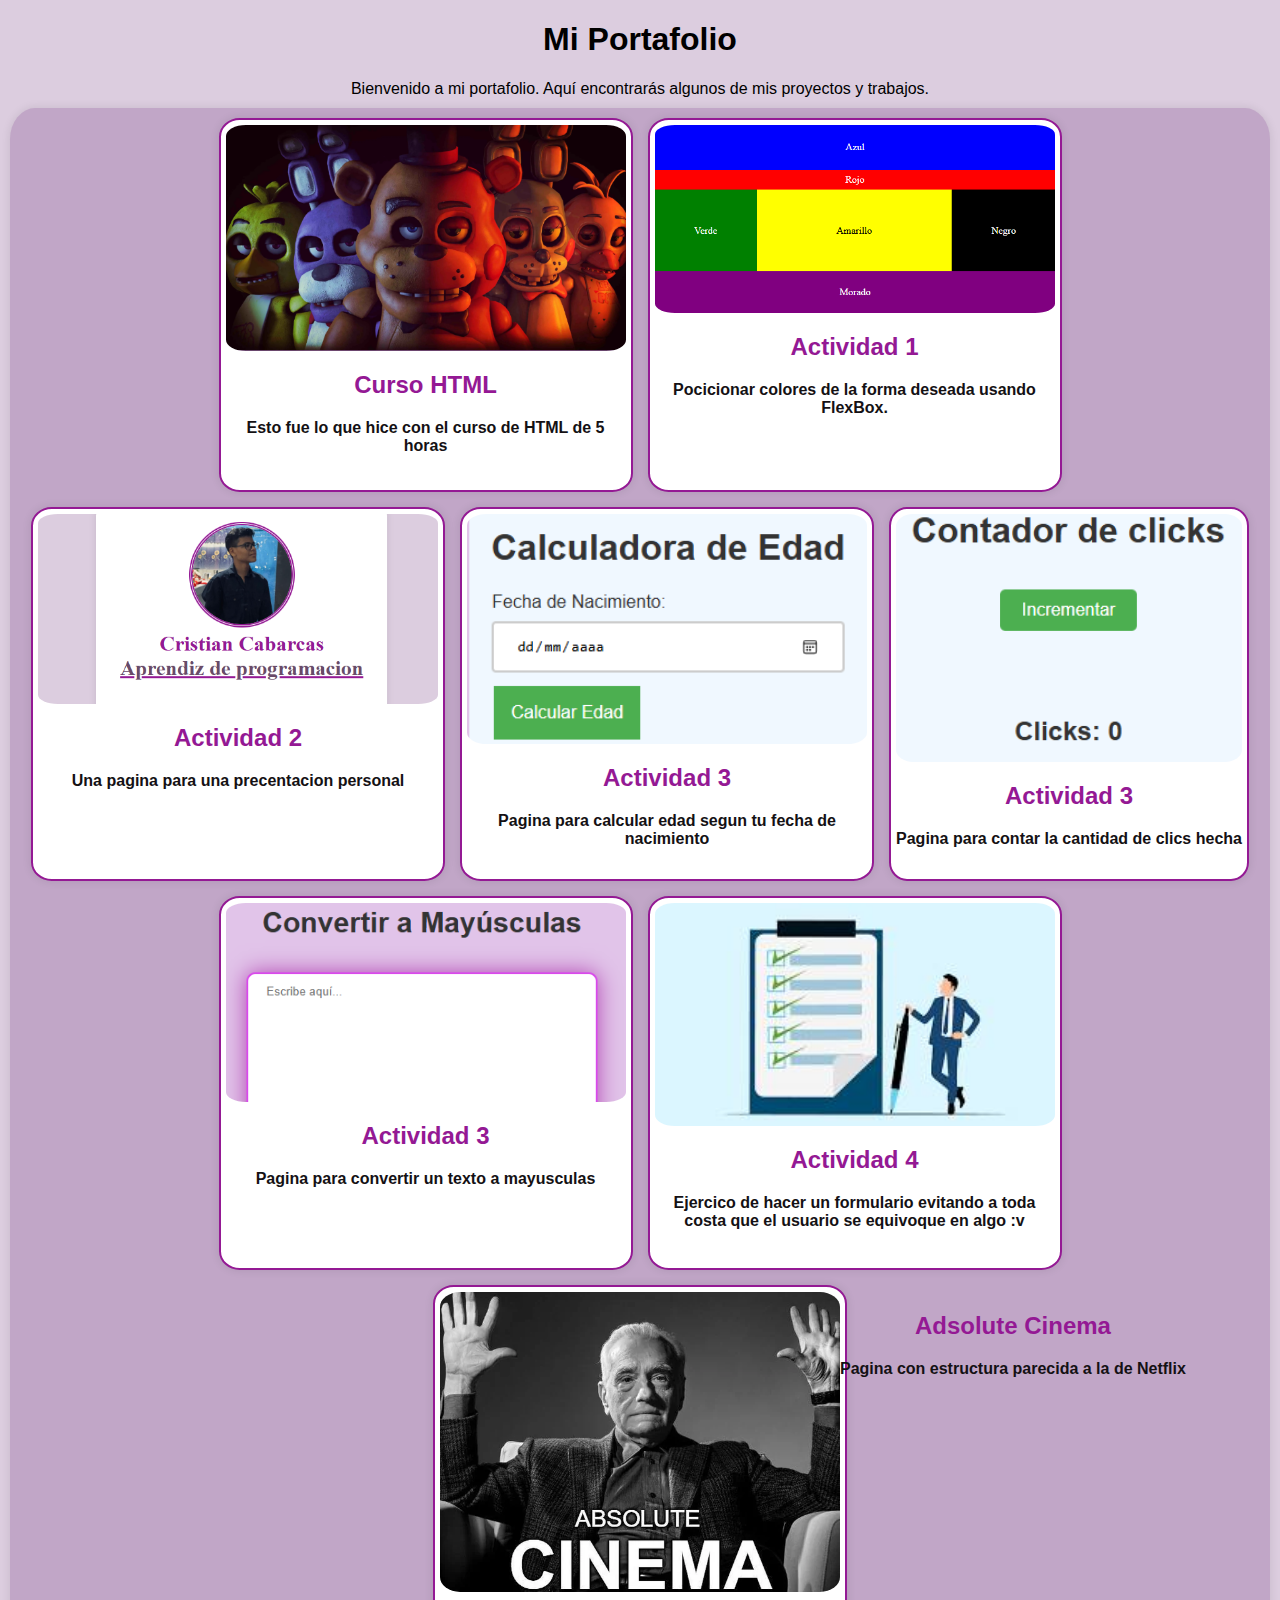
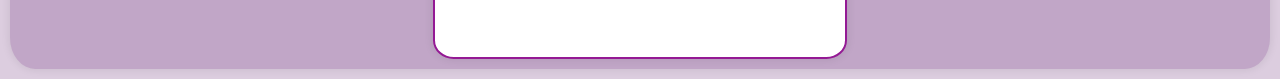
<file: index.html>
<!DOCTYPE html>
<html lang="en">

  <head>
    <meta charset="UTF-8">
    <meta name="viewport" content="width=device-width, initial-scale=1.0">
    <title>My Web Page</title>
    <link href="https://cdn.jsdelivr.net/npm/bootstrap@5.3.6/dist/css/bootstrap.min.css" rel="stylesheet" integrity="sha384-4Q6Gf2aSP4eDXB8Miphtr37CMZZQ5oXLH2yaXMJ2w8e2ZtHTl7GptT4jmndRuHDT" crossorigin="anonymous">
    <link rel="stylesheet"  href="style.css">
  </head>

  <body>
    <h1 class="text"> Mi Portafolio</h1>
    <p class="text">Bienvenido a mi portafolio. Aquí encontrarás algunos de mis proyectos y trabajos.</p>
    <div class="portafolio">
      <a  href="Probando/index.html" target="_blank">
        <div class="proyecto">
          <img src="Probando/imagen-FNAF.png" alt="Imagen de FNAF" class="imagen">
          <h2>Curso HTML</h2>
          <p>Esto fue lo que hice con el curso de HTML de 5 horas</p>
        </div>
      </a>
      <a  href="pagina-colores/colores.html" target="_blank">   
        <div class="proyecto">
          <img src="pagina-colores/Captura de pantalla 2025-05-06 141539.png" alt="Colores" class="imagen">
          <h2>Actividad 1</h2>
          <p>Pocicionar colores de la forma deseada usando FlexBox.</p>
        </div>
      </a>
      <a  href="trabajo-2/index.html" target="_blank">
        <div class="proyecto">
          <img src="trabajo-2/imagen-trabajo.png" alt="Previsualizacion trabajo" class="imagen">
          <h2>Actividad 2</h2>
          <p>Una pagina para una precentacion personal</p>
        </div>
      </a>
      <a  href="trabajo 4/calcular-edad/calculadora.html" target="_blank">
        <div class="proyecto">
          <img src="trabajo 4/calcular-edad/Imagen-edad.png" alt="Previsualizacion trabajo" class="imagen">
          <h2>Actividad 3</h2>
          <p>Pagina para calcular edad segun tu fecha de nacimiento</p>
        </div>
      </a>
      <a  href="trabajo 4/contador-click/contador.html" target="_blank">
        <div class="proyecto">
          <img src="trabajo 4/contador-click/Imagen-contador.png" alt="Previsualizacion trabajo" class="imagen">
          <h2>Actividad 3</h2>
          <p>Pagina para contar la cantidad de clics hecha</p>
        </div>
      </a>
      <a  href="trabajo 4/mayusculas/mayusculas.html" target="_blank">
        <div class="proyecto">
          <img src="trabajo 4/mayusculas/Imagen-mayusculas.png" alt="Previsualizacion trabajo" class="imagen">
          <h2>Actividad 3</h2>
          <p>Pagina para convertir un texto a mayusculas</p>
        </div>
      </a>
      <a  href="formulario/form.html" target="_blank">
        <div class="proyecto">
          <img src="[data-uri]" alt="Previsualizacion trabajo" class="imagen">
          <h2>Actividad 4</h2>
          <p>Ejercico de hacer un formulario evitando a toda costa que el usuario se equivoque en algo :v</p>
        </div>
      </a>
      <a  href="Absolute-Cinema/index.html" target="_blank">
        <div class="proyecto">
          <img src="Absolute-Cinema/absolute-cinema.webp" alt="Imagen Adsolute Cinema" class="imagen">
          <h2>Adsolute Cinema</h2>
          <p>Pagina con estructura parecida a la de Netflix</p>
        </div>
      </a>      
      </div>
  </body>
</html>
</file>
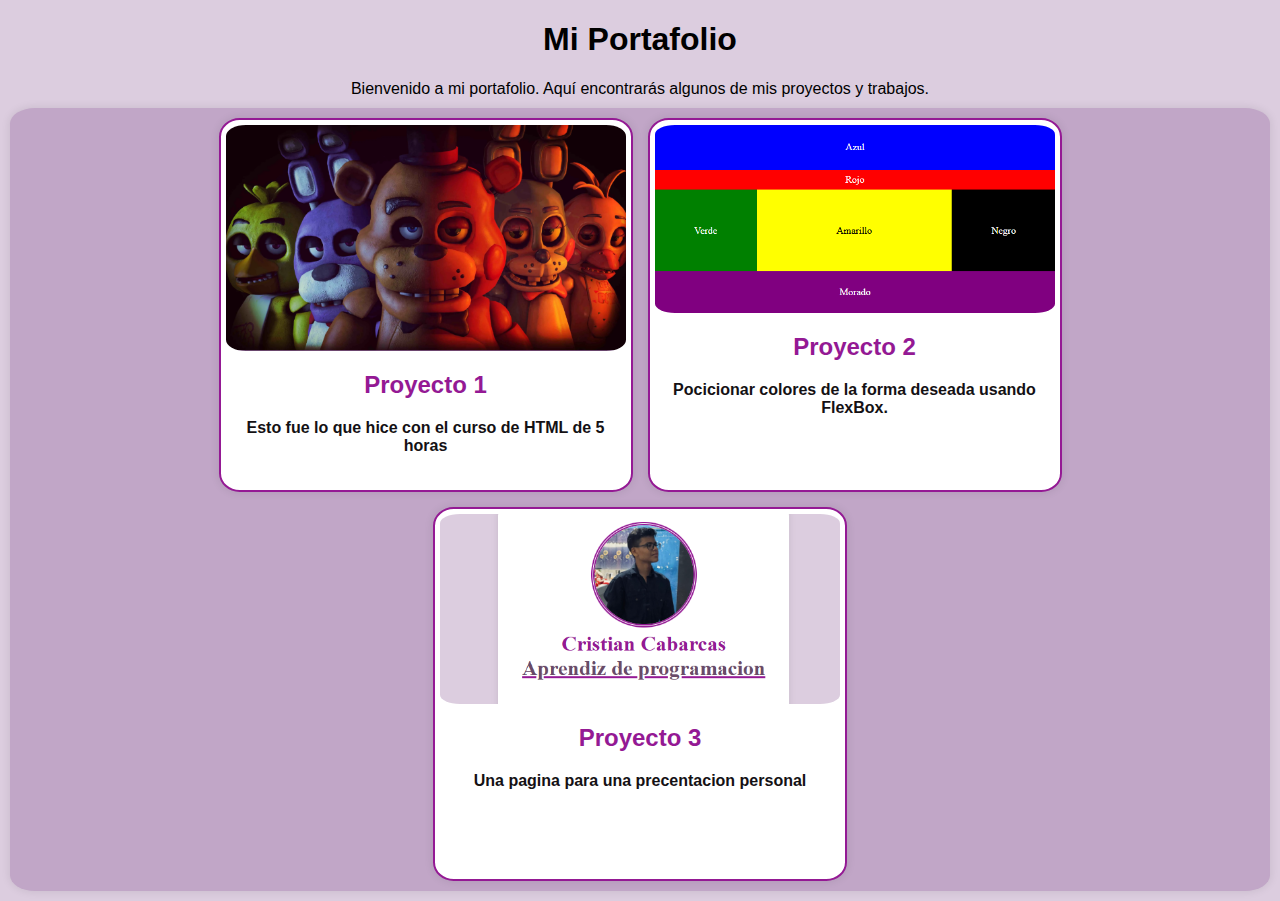
<file: Portafolio/Portafolio/index.html>
<!DOCTYPE html>
<html lang="en">

  <head>
    <meta charset="UTF-8">
    <meta name="viewport" content="width=device-width, initial-scale=1.0">
    <title>My Web Page</title>
    <link rel="stylesheet"  href="style.css">
  </head>

  <body>
    <h1> Mi Portafolio</h1>
    <p>Bienvenido a mi portafolio. Aquí encontrarás algunos de mis proyectos y trabajos.</p>
    <div class="portafolio">
      <a  href="Probando/index.html" target="_blank">
        <div class="proyecto">
          <img src="Probando/imagen-FNAF.png" alt="Imagen de FNAF" class="imagen">
          <h2>Proyecto 1</h2>
          <p>Esto fue lo que hice con el curso de HTML de 5 horas</p>
        </div>
      </a>
      <a  href="pagina-colores/colores.html" target="_blank">   
        <div class="proyecto">
          <img src="pagina-colores/Captura de pantalla 2025-05-06 141539.png" alt="Colores" class="imagen">
          <h2>Proyecto 2</h2>
          <p>Pocicionar colores de la forma deseada usando FlexBox.</p>
        </div>
      </a>
      <div class="proyectos">
        <a  href="trabajo-2/index.html" target="_blank">
          <div class="proyecto">
            <img src="trabajo-2/imagen-trabajo.png" alt="Previsualizacion trabajo" class="imagen">
            <h2>Proyecto 3</h2>
            <p>Una pagina para una precentacion personal</p>
          </div>
        </a>
      </div>
    </div>
  </body>
</html>
</file>
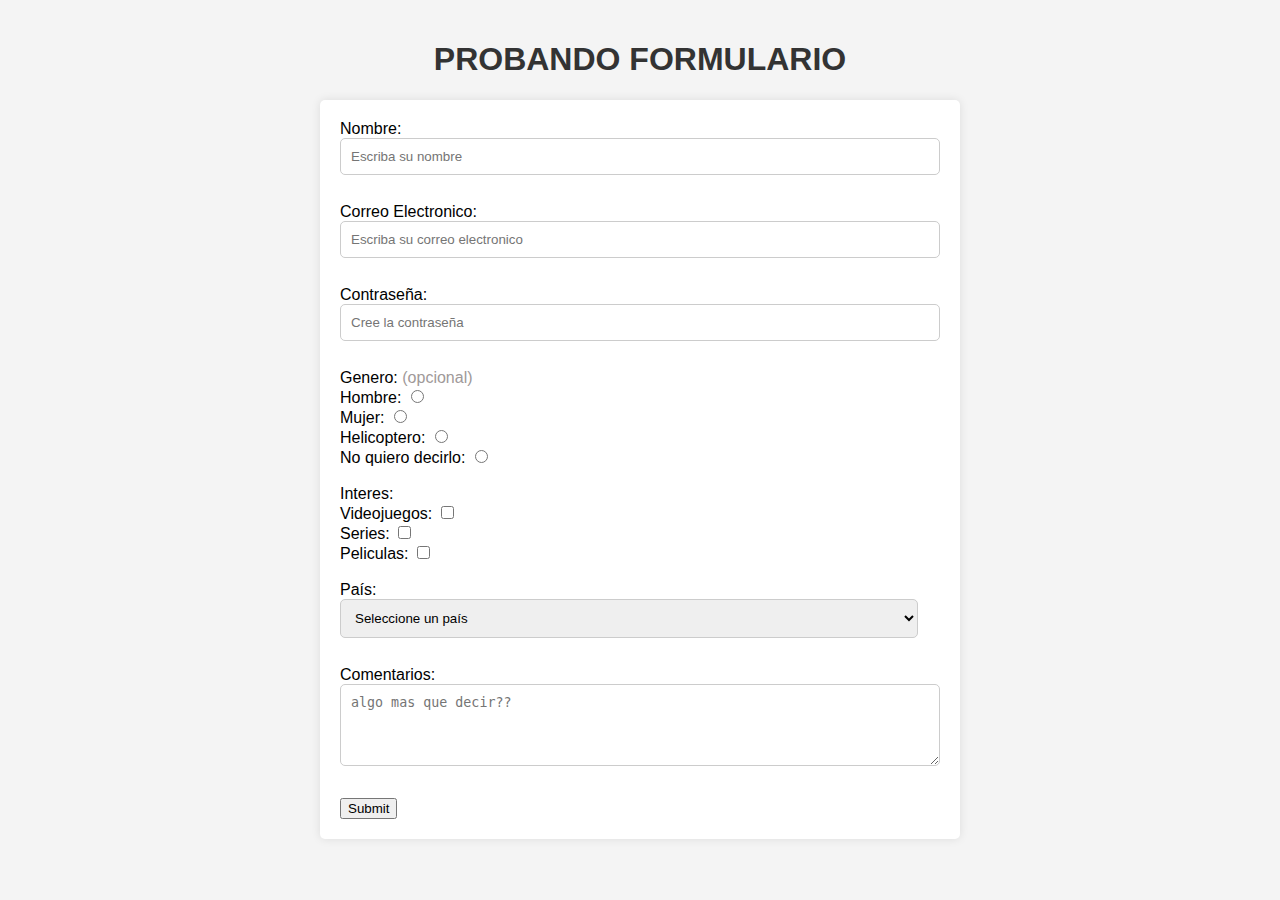
<file: formulario/form.html>
<!DOCTYPE html>
<html lang="es">
  <head>
    <title>Probando Form</title>
    <style>
      body {
        font-family: Arial, sans-serif;
        background-color: #f4f4f4;
        margin: 0;
        padding: 20px;
      }
      h1 {
        text-align: center;
        color: #333;
      }
      form {
        max-width: 600px;
        margin: auto;
        background: #fff;
        padding: 20px;
        border-radius: 5px;
        box-shadow: 0 0 10px rgba(0, 0, 0, 0.1);
      }
      input[type="text"],
      input[type="email"],
      input[type="password"],
      select,
      textarea {
        width: calc(100% - 22px);
        padding: 10px;
        margin-bottom: 10px;
        border-radius: 5px;
        border: 1px solid #ccc;
      }
      input[type="radio"],
      input[type="checkbox"] {
        margin-right: 10px;
      }
    </style>
  </head>
  <body>
    <!--todos los datos son obligatorios excepto el genero, todo los campos deben tener deben tener el place holder y el title, la contraseña debe tener minimo ocho caracteres y maximo 12, cuando le de click a label debe ponerse el input, la contraseña debe tener un simbolo en mayuscula y un numero-->
    <h1>PROBANDO FORMULARIO</h1>
    <form action="#" method="post">
      <label for="name">Nombre: </label>
      <input type="text" id="name" name="nombre" title="Ingrese su nombre" placeholder="Escriba su nombre" required><br><br>

      <label for="correo">Correo Electronico: </label>
      <input type="email" id="correo" name="correo" title="Ingrese su correo" placeholder="Escriba su correo electronico" required><br><br>

      <label for="contra">Contraseña: </label>
      <input type="password" id="contra" name="contraseña" title="La contraseña debe entre 8 a 12 caracteres y debe tener una mayuscula, numeros y simbolos (@-_$#/()=?¿!)" placeholder="Cree la contraseña"  minlength="8" maxlength="12" pattern="(?=.*[A-Z])(?=.*\d)(?=.*[@$!%*?&])[A-Za-z\d@$!%*?&]{8,12}" required><br><br>

      <label>Genero: </label>
      <label style="color: rgb(160, 153, 153);">(opcional)</label><br>
      <label for="hom">Hombre: </label>
      <input type="radio" id="hom" name="genero"><br>
      <label for="muj">Mujer: </label>
      <input type="radio" id="muj" name="genero"><br>
      <label for="hel">Helicoptero: </label>
      <input type="radio" name="genero" id="hel"><br>
      <label for="no-digo">No quiero decirlo: </label>
      <input type="radio" name="genero" id="no-digo"><br><br>

      <label for="Int">Interes: </label><br>
      <label for="juegos">Videojuegos: </label>
      <input type="checkbox" id="juegos" name="interes"><br>
      <label for="series">Series: </label>
      <input type="checkbox" id="series" name="interes"><br>
      <label for="peliculas">Peliculas: </label>
      <input type="checkbox" id="peliculas" name="interes"><br><br>

      <label for="pais">País: </label>
      <select name="pais" id="pais" required>
        <option value="" disabled selected>Seleccione un país</option>
        <option value="colombia">Colombia</option>
        <option value="mexico">México</option>
        <option value="argentina">Argentina</option>
        <option value="españa">España</option>
      </select><br><br>

      <label for="comen">Comentarios: </label>
      <textarea name="comentarios" id="comen" rows="4" cols="50" title="si tienes algo mas que decir ponlo aqui bro :v" placeholder="algo mas que decir??"></textarea><br><br>


     <input type="submit">
    </form>
  </body>
</html>
</file>
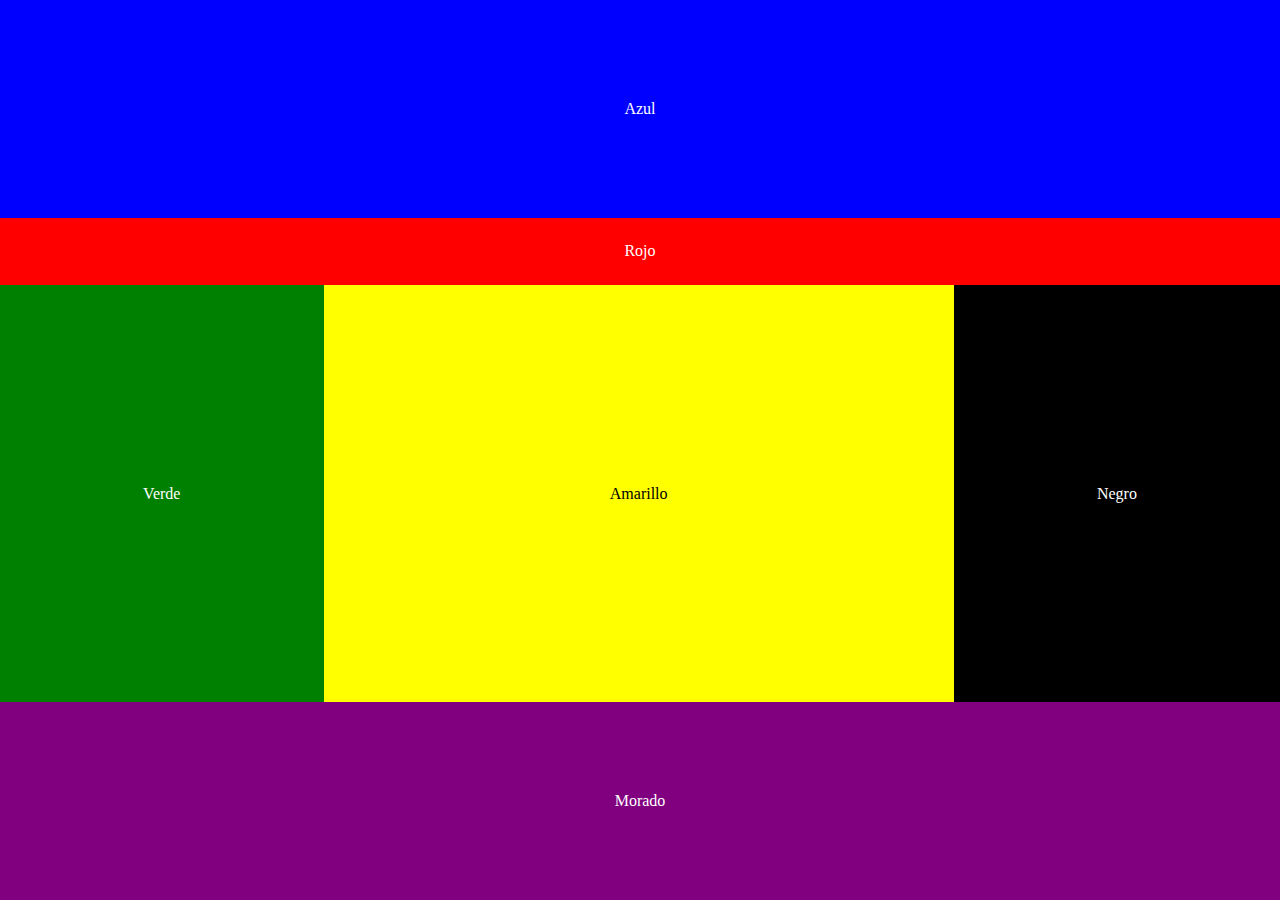
<file: pagina-colores/colores.html>
<!DOCTYPE html>
<html lang="es">
  <head>
    <meta charset="UTF-8" />
    <meta name="viewport" content="width=device-width, initial-scale=1.0"/>
    <title>Colores</title>
    <link rel="stylesheet" href="style.css" />
  </head>
  <body>
    <div class="container">
      <div class="color-azul">Azul</div>
      <div class="color-rojo">Rojo</div>
      <div class="fila-mitad">
        <div class="color-verde">Verde</div>
        <div class="color-amarillo">Amarillo</div>
        <div class="color-negro">Negro</div>
      </div>
      <div class="color-morado">Morado</div>
    </div>
  </body>
</html>
</file>
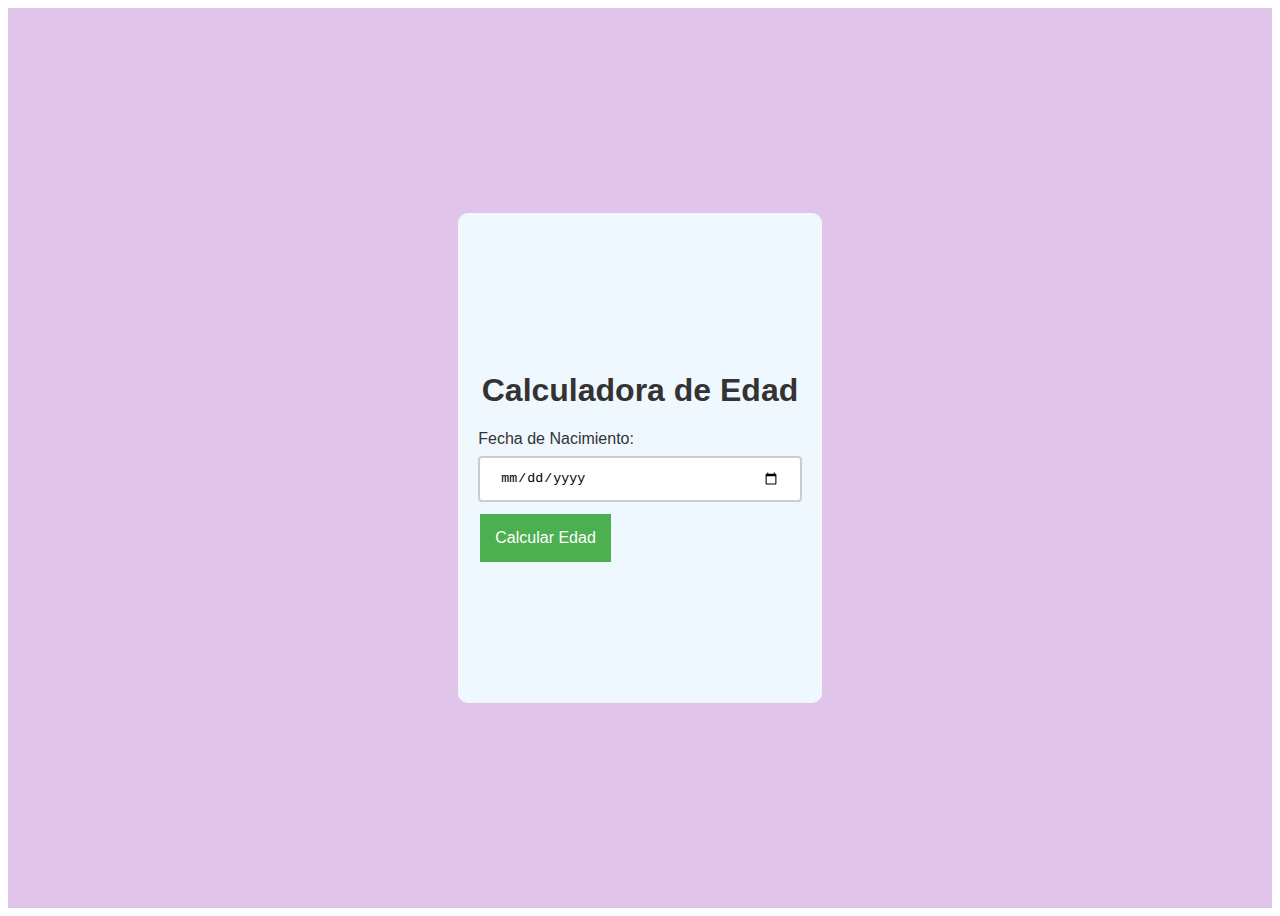
<file: trabajo 4/calcular-edad/calculadora.html>
<!DOCTYPE html>
<html lang="es">
  <head>
    <meta charset="UTF-8" />
    <meta name="viewport" content="width=device-width, initial-scale=1.0" />
    <title>Calculadora de Edad</title>
    <link rel="stylesheet" href="estilos.css" />
  </head>
  <body>
    <div class="container">
      <div class="formulario">
        <h1>Calculadora de Edad</h1>
        <form id="edad-form">
          <label for="fecha-nacimiento">Fecha de Nacimiento:</label>
          <input type="date" id="fecha-nacimiento" required />
          <div class="botones">
            <button type="submit">Calcular Edad</button>
            <div id="resultado"></div>
          </div>
        </form>
      </div>
    </div>
    <script src="script.js"></script>
  </body>
</html>
</file>
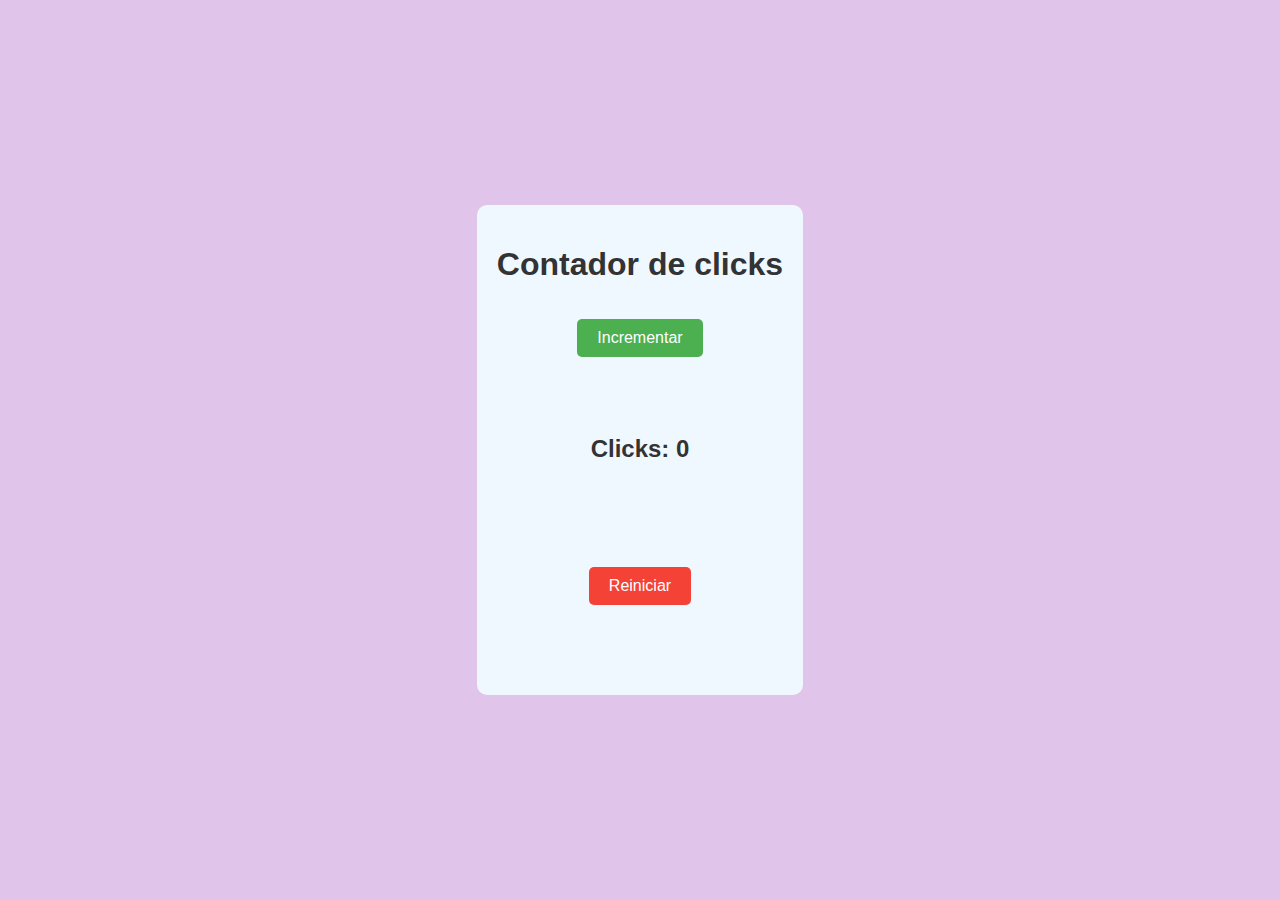
<file: trabajo 4/contador-click/contador.html>
<!DOCTYPE html>
<html lang="es">
  <head>
    <meta charset="UTF-8" />
    <meta name="viewport" content="width=device-width, initial-scale=1.0" />
    <title>Contador de clicks</title>
    <link rel="stylesheet" href="style.css" />
  </head>
  <body>
    <div class="container">
      <div id="form" class="formulario">
        <h1>Contador de clicks</h1>
        <button type="button" id="sumar">Incrementar</button>
        <div class="resultado">
          <p id="contador">Clicks: 0</p>
        </div>
        <button type="button" id="reiniciar">Reiniciar</button>
      </div>
    </div>
   <script src="funciones.js"></script>
  </body>
</html>
</file>
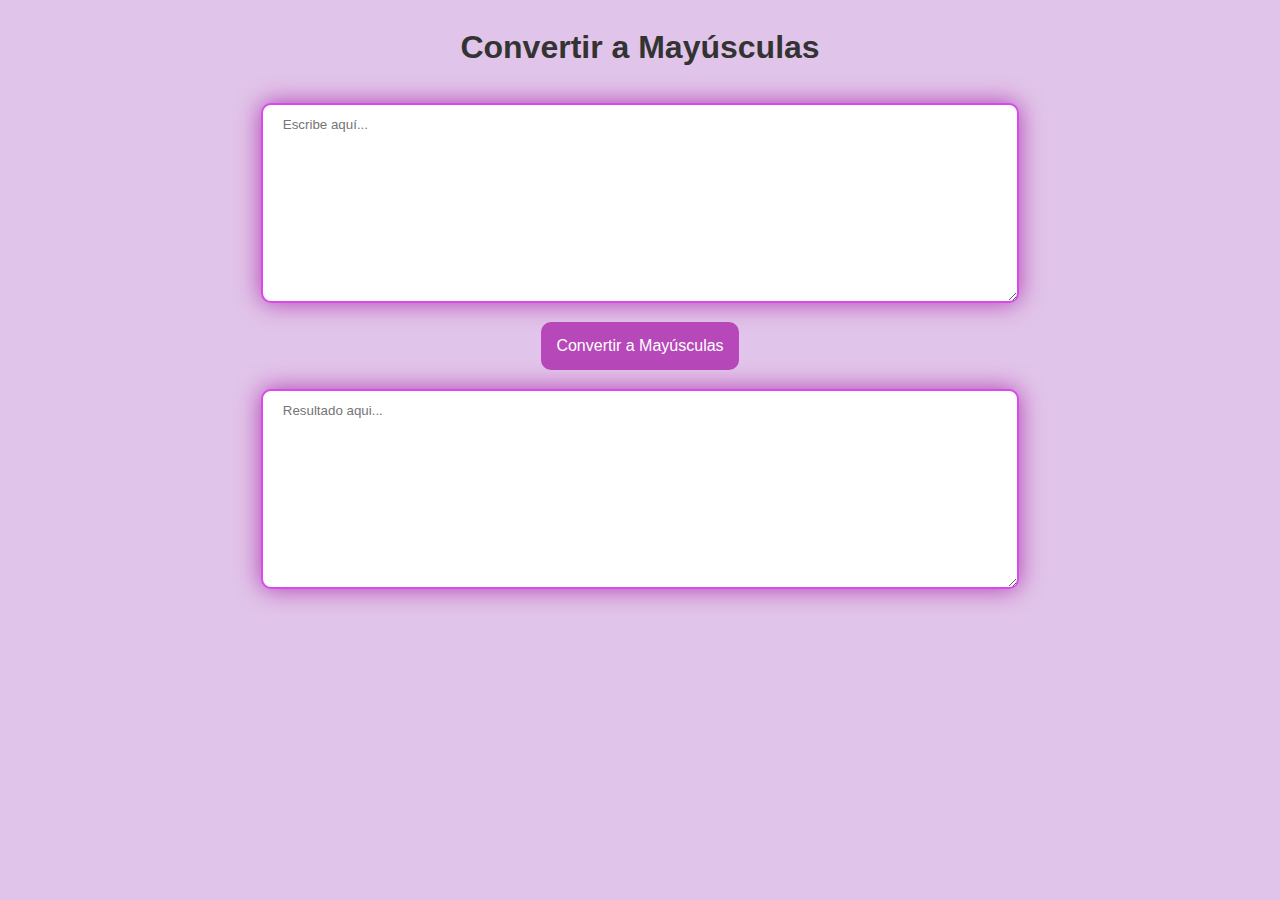
<file: trabajo 4/mayusculas/mayusculas.html>
<!DOCTYPE html>
<html lang="es">
  <head>
      <meta charset="UTF-8">
      <meta name="viewport" content="width=device-width, initial-scale=1.0">
      <title>Mayúsculas</title>
      <link rel="stylesheet" href="estilos.css">
  </head>
  <body>
    <h1>Convertir a Mayúsculas</h1>
    <textarea id="texto" rows="5" placeholder="Escribe aquí..."></textarea>
    <button id="convertir">Convertir a Mayúsculas</button>
    <textarea id="resultado" readonly placeholder="Resultado aqui..."></textarea>
    <script src="script.js"></script>
  </body>
</html>
</file>
<file: style.css>
.portafolio {
  display: flex;
  align-items: center;
  justify-content: center;
  padding: 10px;
  background-color: rgb(193, 166, 199);
  box-shadow: 0px 0px 10px rgba(0, 0, 0, 0.1);
  margin: 10px;
  border-radius: 2%;
  flex-wrap: wrap;
  gap: 15px;

}
.proyecto {
  display: flex;
  flex-direction: column;
  align-items: center;
  justify-content: flex-start;
  flex-wrap: wrap;
  max-width: 400px;
  height: 360px;
  padding: 5px;
  background-color: rgb(255, 255, 255);
  border: 2px solid rgb(148, 25, 148);
  box-shadow: 0px 0px 10px rgba(0, 0, 0, 0.1);
  border-radius: 5%;
}
.proyecto:hover {
  box-shadow: 0px 0px 20px rgba(179, 18, 211, 0.644);
  transform: translateY(-5px);
}
body {
  background-color: rgb(220, 205, 223);
  font-family: Arial, sans-serif;
  color: black;
  text-align: center;
  margin: 0;
  padding: 0;
  display: flex;
  flex-direction: column;
}
a {
  text-decoration: none;
  color: rgb(20, 17, 20);
  font-weight: bold;
  transition: all 0.3s ease-in-out;
}
img {
  margin: 10px;
  width: 100%;
  margin: 0 auto;
  border-radius: 5%;
  flex: 0.5;
}
h2 {
  font-size: 1.5rem;
  color: rgb(148, 25, 148);
  padding: 0;
}
p {
  font-size: 1rem;
  margin: 0;
  padding: 0;
}
</file>
<file: Portafolio/Portafolio/style.css>
.portafolio {
  display: flex;
  align-items: center;
  justify-content: center;
  padding: 10px;
  background-color: rgb(193, 166, 199);
  box-shadow: 0px 0px 10px rgba(0, 0, 0, 0.1);
  margin: 10px;
  border-radius: 2%;
  flex-wrap: wrap;
  gap: 15px;

}
.proyecto {
  display: flex;
  flex-direction: column;
  align-items: center;
  justify-content: flex-start;
  flex-wrap: wrap;
  max-width: 400px;
  height: 360px;
  padding: 5px;
  background-color: rgb(255, 255, 255);
  border: 2px solid rgb(148, 25, 148);
  box-shadow: 0px 0px 10px rgba(0, 0, 0, 0.1);
  border-radius: 5%;
}
.proyecto:hover {
  box-shadow: 0px 0px 20px rgba(179, 18, 211, 0.644);
  transform: translateY(-5px);
}
body {
  background-color: rgb(220, 205, 223);
  font-family: Arial, sans-serif;
  color: black;
  text-align: center;
  margin: 0;
  padding: 0;
  display: flex;
  flex-direction: column;
}
a {
  text-decoration: none;
  color: rgb(20, 17, 20);
  font-weight: bold;
  transition: all 0.3s ease-in-out;
}
img {
  margin: 10px;
  width: 100%;
  margin: 0 auto;
  border-radius: 5%;
  flex: 0.5;
}
h2 {
  font-size: 1.5rem;
  color: rgb(148, 25, 148);
  padding: 0;
}
p {
  font-size: 1rem;
  margin: 0;
  padding: 0;
}
</file>
<file: pagina-colores/style.css>
body {
  background-color: cyan;
  margin: 0;
}

.container {
  width: 100%;
  height: 100vh;
  background-color: white;
  display: flex;
  flex-direction: column;

}

.color-azul {
  background-color: blue;
  flex-grow: 2;
  display: flex;
  color: white;
  align-items: center;
  justify-content: center;
}

.color-rojo {
  background-color: red;
  flex-grow: 0.5;
  display: flex;
  color: white;
  align-items: center;
  justify-content: center;
}

.fila-mitad {
  display: flex;
  flex-grow: 4;

}

.color-verde {
  background-color: green;
  display: flex;
  flex-grow: 1;
  align-items: center;
  justify-content: center;
  color: white;
}

.color-amarillo {
  background-color: yellow;
  display: flex;
  flex-grow: 2;
  align-items: center;
  justify-content: center;
  color: black;
}

.color-negro {
  background-color: black;
  flex-grow: 1;
  display: flex;
  align-items: center;
  justify-content: center;
  color: white;
}

.color-morado {
  background-color: purple;
  color: white;
  flex-grow: 1.8;
  display: inline-flex;
  align-items: center;
  justify-content: center;
}
</file>
<file: trabajo 4/calcular-edad/estilos.css>
.container {
    display: flex;
    justify-content: center;
    align-items: center;
    height: 100vh;
    background-color: #e1c4e9;
}

.formulario {
    background-color: aliceblue;
    display: flex;
    padding: 20px;
    border-radius: 10px;
    flex-direction: column;
    justify-content: center;
    align-items: center;
    height: 50vh;
}
body {
    background-color: white;
    font-family: Arial, sans-serif;
    color: #333;
}
#resultado {
    text-align: center;
    display: flex;
    align-items: center;
    flex-grow: 1;
}
button {
    background-color: #4CAF50; /* Green */
    border: none;
    color: white;
    padding: 15px;
    text-align: center;
    text-decoration: none;
    font-size: 16px;
    margin: 4px 2px;
}
.botones {
    display: flex;
    gap: 1rem;
    font: bold;
}
button:hover {
    background-color: #45a049;
}
input {
    width: 100%;
    padding: 12px 20px;
    margin: 8px 0;
    box-sizing: border-box;
    border: 2px solid #ccc;
    border-radius: 4px;
}
</file>
<file: trabajo 4/contador-click/style.css>
body {
    background-color: lightblue;
    font-family: Arial, sans-serif;
    color: #333;
    margin: 0;
}
#resultado {
    text-align: center;
    display: flex;
    align-items: center;
    flex-grow: 1;
}
.container {
    display: flex;
    justify-content: center;
    align-items: center;
    height: 100vh;
    background-color: #e1c4e9;
}

.formulario {
    background-color: aliceblue;
    display: flex;
    padding: 20px;
    border-radius: 10px;
    flex-direction: column;
    justify-content: flex-start;
    align-items: center;
    gap: 10px;
    height: 50vh;
}
#sumar {
    background-color: #4CAF50;
    color: white;
    border: none;
    padding: 10px 20px;
    text-align: center;
    text-decoration: none;
    display: inline-block;
    font-size: 16px;
    margin: 4px 2px;
    cursor: pointer;
    border-radius: 5px;
}
#sumar:hover {
    background-color: #45a049;
}
#reiniciar {
    background-color: #f44336;
    color: white;
    border: none;
    padding: 10px 20px;
    text-align: center;
    text-decoration: none;
    display: inline-block;
    font-size: 16px;
    margin: 50px 2px;
    cursor: pointer;
    border-radius: 5px;
}
#reiniciar:hover {
    background-color: #d32f2f;
}
.resultado {
    padding: 20px;
    border-radius: 10px;
    font-size: 24px;
    font-weight: bold;
    color: #333;
    margin-top: 20px;
    width: 100%;
    text-align: center;
}
</file>
<file: trabajo 4/mayusculas/estilos.css>
body {
    display: flex;
    background-color: #e1c4e9;
    font-family: Arial, sans-serif;
    color: #333;
    flex-direction: column;
    justify-content: flex-start;
    align-items: center;
    height: 100vh;
    max-height: max-content;
}

textarea {
    min-width: 60%;
    min-height: 200px;
    padding: 12px 20px;
    font-family: Arial, Helvetica, sans-serif;
    margin: 15px 0;
    box-sizing: border-box;
    box-shadow: 0px 0px 25px 0px rgb(177, 62, 177);
    border: 2px solid #d949ec;
    border-radius: 10px;
}

button {
    background-color: #b648b9;
    border: none;
    color: white;
    padding: 15px;
    text-align: center;
    text-decoration: none;
    font-size: 16px;
    margin: 4px 2px;
    border-radius: 10px;
}
button:hover {
    background-color: #d95de9;
}
</file>
